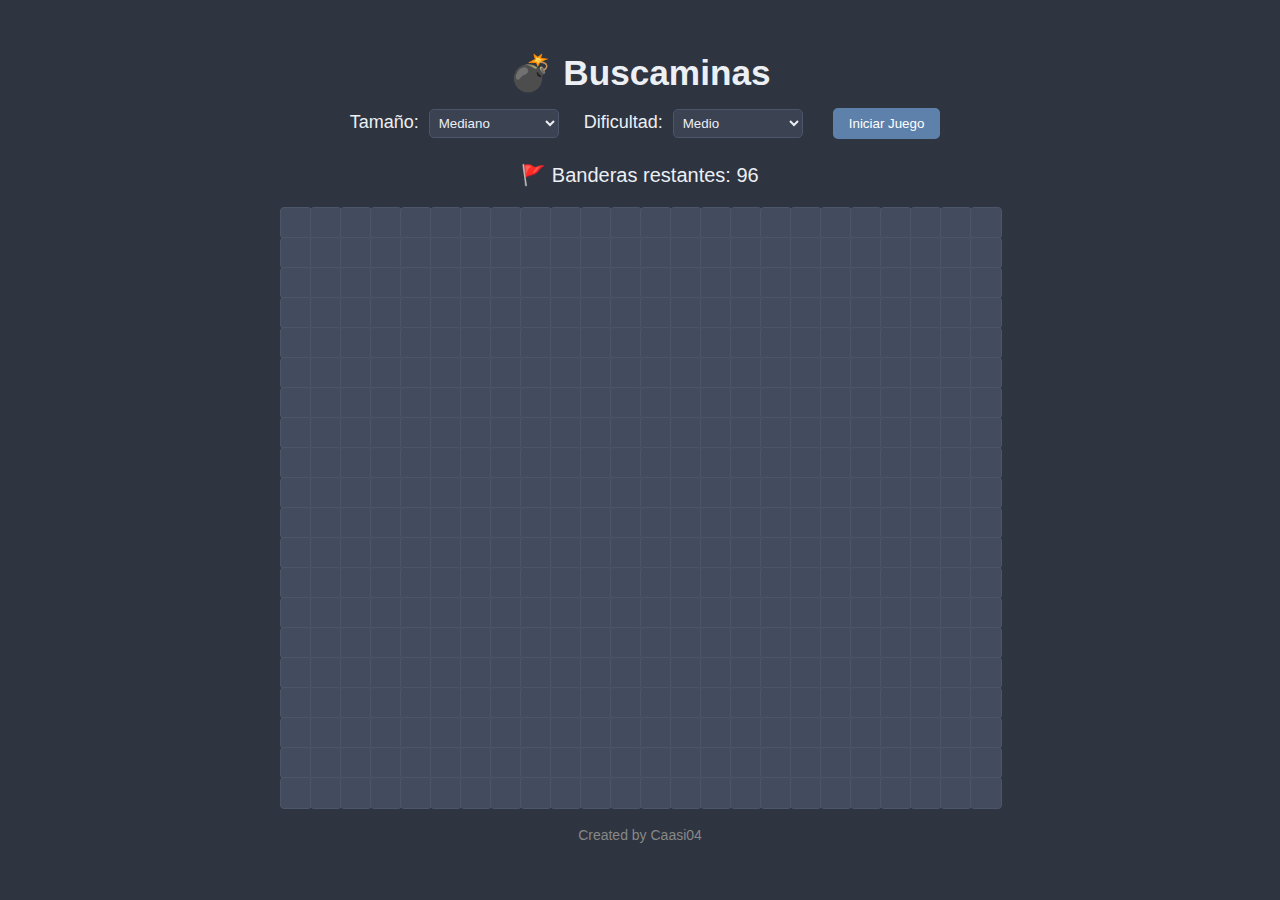
<file: buscaminas2.html>
<!DOCTYPE html>
<html lang="es">
<head>
  <meta charset="UTF-8" />
  <meta name="viewport" content="width=device-width, initial-scale=1" />
  <title>Buscaminas</title>
  <link rel="icon" href="data:image/svg+xml,<svg xmlns=%22http://www.w3.org/2000/svg%22 viewBox=%220 0 16 16%22><text y=%2214%22 font-size=%2216%22>💣</text></svg>">
  <style>
    /* ... Mismos estilos que ya tienes ... */
    /* Solo cambiamos el título, el icono y lo relacionado a dificultad personalizada. */

    body {
      font-family: 'Segoe UI', Tahoma, Geneva, Verdana, sans-serif;
      background-color: #2e3440;
      color: #eceff4;
      text-align: center;
      padding: 20px;
    }

    h1 {
      font-size: 2.2em;
      margin-bottom: 10px;
    }

    #config {
      margin-bottom: 20px;
      font-size: 18px;
    }

    #config label {
      margin: 5px 10px;
    }

    #config select, #config input {
      padding: 5px;
      border-radius: 5px;
      border: 1px solid #4c566a;
      background: #3b4252;
      color: #eceff4;
      margin-left: 5px;
      min-width: 130px;
    }

    #config button {
      padding: 8px 16px;
      border: none;
      border-radius: 5px;
      background-color: #5e81ac;
      color: white;
      cursor: pointer;
      transition: background 0.3s;
      margin-left: 15px;
    }

    #config button:hover {
      background-color: #81a1c1;
    }

    #board {
      display: grid;
      justify-content: center;
      margin-top: 20px;
      user-select: none;
    }

    .cell {
      width: 30px;
      height: 30px;
      border: 1px solid #4c566a;
      display: flex;
      align-items: center;
      justify-content: center;
      font-weight: bold;
      font-size: 16px;
      background-color: #434c5e;
      color: #eceff4;
      cursor: pointer;
      transition: background 0.2s, transform 0.1s;
      border-radius: 4px;
    }

    .cell:hover {
      background-color: #5e81ac;
      transform: scale(1.05);
    }

    .cell.open {
      background-color: #d8dee9;
      color: #2e3440;
      cursor: default;
      transform: none;
    }

    .cell.flag {
      background-color: #bf616a;
      color: #eceff4;
    }

    .cell.question {
      background-color: #ebcb8b;
      color: #2e3440;
    }

    .cell.open[data-adjacent="1"] { color: #5e81ac; }
    .cell.open[data-adjacent="2"] { color: #a3be8c; }
    .cell.open[data-adjacent="3"] { color: #d08770; }
    .cell.open[data-adjacent="4"] { color: #b48ead; }
    .cell.open[data-adjacent="5"] { color: #bf616a; }
    .cell.open[data-adjacent="6"] { color: #88c0d0; }
    .cell.open[data-adjacent="7"] { color: #81a1c1; }
    .cell.open[data-adjacent="8"] { color: #8fbcbb; }

    #flagCounter {
      font-size: 20px;
      margin-top: 10px;
    }

    .explosion {
      animation: explode 0.4s forwards;
    }

    @keyframes explode {
      0% { background-color: red; transform: scale(1); }
      50% { background-color: orange; transform: scale(1.5); }
      100% { background-color: black; transform: scale(0.8); }
    }

    .mine-release {
      animation: release 2s ease-in-out forwards;
    }

    .mine-flower {
        animation: bloom 1s ease-in-out forwards;
        font-size: 20px;
    }

@keyframes bloom {
  0% {
    transform: scale(0.3) rotate(0deg);
    opacity: 0.2;
    color: #e5e9f0;
  }
  50% {
    transform: scale(1.3) rotate(180deg);
    opacity: 1;
    color: #a3be8c;
  }
  100% {
    transform: scale(1) rotate(360deg);
    color: #ebcb8b;
  }
}


    @keyframes release {
      0% { transform: translateY(0); opacity: 1; }
      100% { transform: translateY(-200px); opacity: 0; }
    }

    #customSettings {
      margin-top: 10px;
      display: none;
    }
  </style>
</head>
<body>
  <h1>💣 Buscaminas</h1>

  <div id="config">
    <label>
      Tamaño:
      <select id="boardSize" onchange="onBoardSizeChange()">
        <option value="small">Pequeño</option>
        <option value="medium" selected>Mediano</option>
        <option value="large">Grande</option>
        <option value="huge">Enorme</option>
        <option value="custom">Personalizado</option>
      </select>
    </label>

    <label id="difficultyLabel">
      Dificultad:
      <select id="difficulty">
        <option value="easy">Fácil</option>
        <option value="medium" selected>Medio</option>
        <option value="hard">Difícil</option>
        <option value="extreme">Extremo</option>
      </select>
    </label>

    <div id="customSettings">
      <label>
        Ancho:
        <input type="number" id="customWidth" min="5" max="60" value="15" />
      </label>
      <label>
        Alto:
        <input type="number" id="customHeight" min="5" max="45" value="12" />
      </label>
      <label id="customMinesLabel" style="display: none;">
        Minas:
        <input type="number" id="customMines" min="1" value="20" />
      </label>
    </div>

    <button onclick="startGame()">Iniciar Juego</button>
  </div>

  <div id="flagCounter">🚩 Banderas restantes: <span id="flagsLeft">0</span></div>
  <div id="board"></div>

  <script>
    let board = [];
    let mineCount = 10;
    let flagsLeft = 10;
    let gameOver = false;
    let firstClick = true;
    let cellsOpened = 0;

    const boardSizes = {
      small: 15,
      medium: 24,
      large: 36,
      huge: 48
    };

    const difficultyRatios = {
      easy: 0.10,
      medium: 0.20,
      hard: 0.30,
      extreme: 0.45
    };

    function onBoardSizeChange() {
      const size = document.getElementById('boardSize').value;
      const customSettings = document.getElementById('customSettings');
      const difficultyLabel = document.getElementById('difficultyLabel');
      const minesLabel = document.getElementById('customMinesLabel');

      if (size === 'custom') {
        customSettings.style.display = 'inline-block';
        difficultyLabel.style.display = 'none';
        minesLabel.style.display = 'inline-block';
      } else {
        customSettings.style.display = 'none';
        difficultyLabel.style.display = 'inline-block';
        minesLabel.style.display = 'none';
      }
    }

    function startGame() {
      let width, height;
      const size = document.getElementById('boardSize').value;

      if (size === 'custom') {
        width = parseInt(document.getElementById('customWidth').value);
        height = parseInt(document.getElementById('customHeight').value);
        mineCount = parseInt(document.getElementById('customMines').value);
      } else {
        width = boardSizes[size];
        height = Math.ceil(width * 0.8);
        const difficulty = document.getElementById('difficulty').value;
        const ratio = difficultyRatios[difficulty];
        mineCount = Math.round(width * height * ratio);
      }

      if (mineCount >= width * height) mineCount = width * height - 1;
      if (mineCount < 1) mineCount = 1;

      flagsLeft = mineCount;
      gameOver = false;
      firstClick = true;
      cellsOpened = 0;

      document.getElementById('flagsLeft').innerText = flagsLeft;

      const boardEl = document.getElementById('board');
      boardEl.innerHTML = '';
      boardEl.style.gridTemplateColumns = `repeat(${width}, 30px)`;
      boardEl.style.gridTemplateRows = `repeat(${height}, 30px)`;

      board = [];

      for (let r = 0; r < height; r++) {
        board[r] = [];
        for (let c = 0; c < width; c++) {
          const cell = {
            row: r,
            col: c,
            mine: false,
            opened: false,
            flagged: false,
            question: false,
            element: document.createElement('div'),
            adjacent: 0
          };

          cell.element.classList.add('cell');
          cell.element.addEventListener('click', () => handleLeftClick(cell));
          cell.element.addEventListener('contextmenu', (e) => {
            e.preventDefault();
            handleRightClick(cell);
          });

          boardEl.appendChild(cell.element);
          board[r][c] = cell;
        }
      }
    }

    function placeMines(excludeRow, excludeCol) {
      let placed = 0;
      const rows = board.length;
      const cols = board[0].length;

      while (placed < mineCount) {
        const r = Math.floor(Math.random() * rows);
        const c = Math.floor(Math.random() * cols);

        const isExcluded = Math.abs(r - excludeRow) <= 1 && Math.abs(c - excludeCol) <= 1;

        if (!board[r][c].mine && !isExcluded) {
          board[r][c].mine = true;
          placed++;
        }
      }

      for (let r = 0; r < rows; r++) {
        for (let c = 0; c < cols; c++) {
          board[r][c].adjacent = countAdjacentMines(r, c);
        }
      }
    }

    function countAdjacentMines(r, c) {
      let count = 0;
      for (let i = -1; i <= 1; i++) {
        for (let j = -1; j <= 1; j++) {
          const nr = r + i;
          const nc = c + j;
          if (nr >= 0 && nr < board.length && nc >= 0 && nc < board[0].length && board[nr][nc].mine) {
            count++;
          }
        }
      }
      return count;
    }

    function handleLeftClick(cell) {
      if (gameOver || cell.opened || cell.flagged) return;

      if (firstClick) {
        placeMines(cell.row, cell.col);
        firstClick = false;
      }

      openCell(cell);

      if (cell.mine) {
        cell.element.classList.add('explosion');
        cell.element.innerText = '💣';
        endGame(false);
      }

      if (checkWin()) {
        endGame(true);
      }
    }

    function openCell(cell) {
      if (cell.opened || cell.flagged) return;

      cell.opened = true;
      cell.element.classList.add('open');
      cell.element.classList.remove('flag', 'question');
      cell.element.innerText = '';
      cell.element.dataset.adjacent = cell.adjacent;

      if (!cell.mine) cellsOpened++;

      if (cell.adjacent > 0) {
        cell.element.innerText = cell.adjacent;
      } else {
        openSurrounding(cell.row, cell.col);
      }
    }

    function openSurrounding(r, c) {
      for (let i = -1; i <= 1; i++) {
        for (let j = -1; j <= 1; j++) {
          const nr = r + i;
          const nc = c + j;
          if (nr >= 0 && nr < board.length && nc >= 0 && nc < board[0].length) {
            const neighbor = board[nr][nc];
            if (!neighbor.opened && !neighbor.mine && !neighbor.flagged) {
              openCell(neighbor);
            }
          }
        }
      }
    }

    function handleRightClick(cell) {
      if (gameOver || cell.opened) return;

      if (!cell.flagged && !cell.question && flagsLeft > 0) {
        cell.flagged = true;
        cell.element.innerText = '🚩';
        cell.element.classList.add('flag');
        flagsLeft--;
      } else if (cell.flagged) {
        cell.flagged = false;
        cell.question = true;
        cell.element.innerText = '?';
        cell.element.classList.remove('flag');
        cell.element.classList.add('question');
        flagsLeft++;
      } else if (cell.question) {
        cell.question = false;
        cell.element.innerText = '';
        cell.element.classList.remove('question');
      }

      document.getElementById('flagsLeft').innerText = flagsLeft;
    }

    function checkWin() {
      const total = board.length * board[0].length;
      return total - mineCount === cellsOpened;
    }

    function endGame(won) {
        gameOver = true;
        if (!won) {
            for (let r = 0; r < board.length; r++) {
            for (let c = 0; c < board[0].length; c++) {
                const cell = board[r][c];
                if (cell.mine) {
                cell.element.innerText = '💣';
                cell.element.classList.add('mine-release');
                cell.element.classList.remove('flag', 'question');
                } else if (cell.flagged) {
                cell.element.innerText = '❌';
                cell.element.classList.remove('flag');
                }
            }
            }
        } else {
            if (won) {
                for (let r = 0; r < board.length; r++) {
                    for (let c = 0; c < board[0].length; c++) {
                    const cell = board[r][c];
                        if (cell.mine) {
                            cell.element.innerText = '🌸';
                            cell.element.classList.add('mine-flower');
                            cell.element.classList.remove('flag', 'question');
                        }
                    }
                }           
            }
        }
    }

    window.onload = () => {
      onBoardSizeChange();
      startGame();
    };
  </script>
    <footer style="margin-top: 20px; font-size: 14px; color: #888;">
    Created by Caasi04
    </footer> 
</body>
</html>
</file>
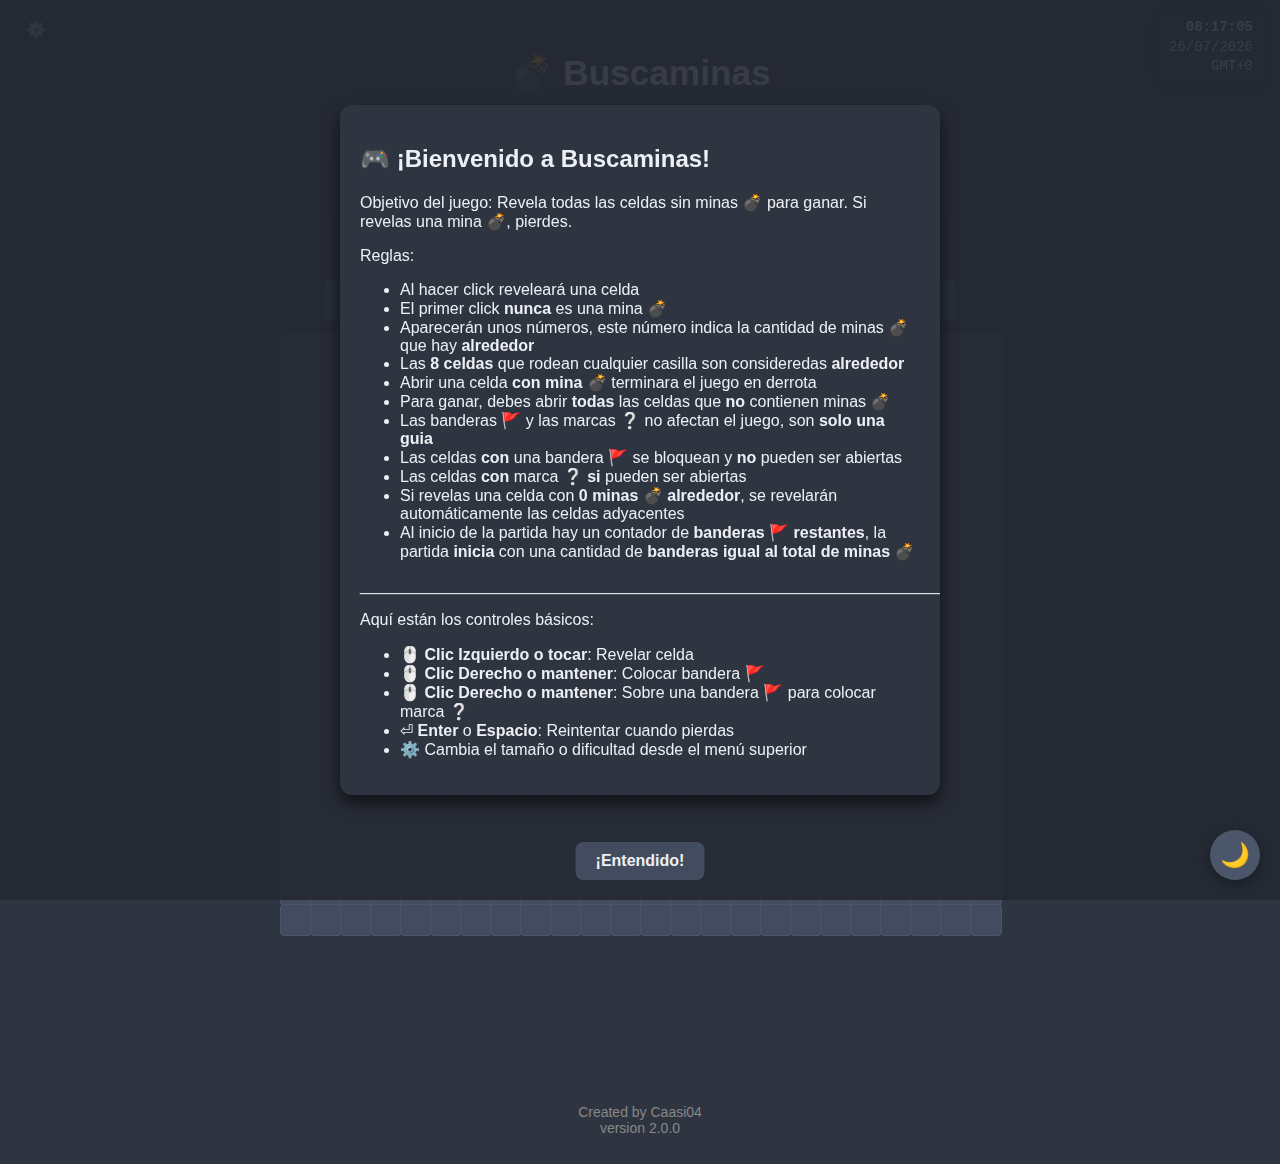
<file: index2.html>
<!DOCTYPE html>
<html lang="es">
<head>
  <meta charset="UTF-8" />
  <meta name="viewport" content="width=device-width, initial-scale=1, maximum-scale=5, user-scalable=yes">

  <title>Buscaminas</title>
  <link rel="icon" href="data:image/svg+xml,<svg xmlns=%22http://www.w3.org/2000/svg%22 viewBox=%220 0 16 16%22><text y=%2214%22 font-size=%2216%22>💣</text></svg>">
  <link rel="stylesheet" href="style.css">

</head>
<body>
  <!-- Contenedor del botón Configuraciones -->
<div class="config-container">

  <!-- Botón Configuraciones -->
  <button class="config-button" id="config-button" aria-haspopup="true" aria-expanded="false">
    ⚙️
  </button>

  <!-- Dropdown con opciones -->
  <div class="config-dropdown" id="config-dropdown" role="menu" aria-label="Opciones de configuración">
    <button id="patch-notes-button" role="menuitem" tabindex="0">
      Notas de parche
    </button>
  </div>
</div>

<!-- Modal para Notas de parche -->
<div class="config-modal config-patch-notes-modal" id="patch-notes-modal" role="dialog" aria-modal="true" aria-labelledby="patch-notes-title" tabindex="-1" style="display: none;">

  <div class="config-modal-content">
    <h2 id="patch-notes-title">Notas de parche</h2>
    <div class="patch-notes-content">
      <!-- Aquí puedes poner el contenido real de las notas -->
       <p>Versión 2.0.0 <br>
        - Adaptación total para dispositivos moviles <br>
        - Arreglo de un bug que no cambiaba totalmente al pasar al modo claro.<br>
        - Ahora si la pantalla es muy pequeña, el tablero se ajusta a la pantalla.<br>
        - Mejoras en la interfaz de usuario.<br>
        - Se redujo el tiempo necesario para colocar una bandera o marca a 0.2 segundos en dispositivos moviles.<br>
        - Corrección de varios errores menores.<br>
        - Mejoras en el rendimiento general del juego.<br>
        - Optimización del código para una mejor mantenibilidad.<br>
        - Mejoras en la accesibilidad.<br>
        - Mejoras en la compatibilidad con navegadores.<br>
        - El mensaje inicial ahora se puede scrollear si es necesario.<br>
        - Se ocultaron las barras de desplazamiento en el mensaje inicial y en el tablero para una apariencia más limpia.<br>
        - Cambio al orden de presentación de las notas de parche.<br>
      </p>
      <br><br>
      <p>Versión 1.3.3 <br>
        - Creación de botón para configuraciones, el cual solo muestra las notas de parche.
      </p>
      <br><br>
      <p>Versión 1.3.2 <br>
        - Disponibilidad de un botón para alternar el modo oscuro y claro.
      </p>
      
      
      
    </div>
    <button class="config-close-btn" id="close-patch-notes-btn">Cerrar</button>
  </div>
</div>


  <h1>💣 Buscaminas</h1>

  <div id="config">
    <label>
      Tamaño:
      <select id="boardSize" onchange="onBoardSizeChange()">
        <option value="mini">Mini</option>
        <option value="small">Pequeño</option>
        <option value="medium" selected>Mediano</option>
        <option value="large">Grande</option>
        <option value="huge">Enorme</option>
        <option value="insane">Insano</option>
        <option value="custom">Personalizado</option>
      </select>
    </label>

    <label id="difficultyLabel">
      Dificultad:
      <select id="difficulty">
        <option value="Veasy">Muy Fácil</option>
        <option value="easy" >Fácil</option>
        <option value="normal"selected>Normal</option>
        <option value="hard">Difícil</option>
        <option value="extreme">Extremo</option>
        <option value="insane">Insano</option>
      </select>
    </label>

    <div id="customSettings">
      <label>
        Ancho:
        <input type="number" id="customWidth" min="5" value="15" />
      </label>
      <label>
        Alto:
        <input type="number" id="customHeight" min="5" value="12" />
      </label>
      <label id="customMinesLabel" style="display: none;">
        Minas:
        <input type="number" id="customMines" min="1" value="20" />
      </label>
    </div>

    
  </div>

  <div id="gameStatusBar">
    <div id="flagCounter">🚩 Banderas restantes: <span id="flagsLeft">0</span></div>
    <div id="timer">⏱ Tiempo: <span id="timeElapsed">00:00:00</span></div>
  </div>
  <div id="totalTimer">⏱ Tiempo total jugado: <span id="totalTime">00:00:00</span></div>
  <div id="attemptCounter">🎮 Intentos realizados: <span id="attempts">0</span></div>

  <button id="retryButton" onclick="retryGame()" style="display:none; margin-top: 10px;">🔁 Volver a intentar</button>
  <!-- Barra de consejos -->
  <div id="tipBar" style="margin-top: 15px; font-style: italic; font-size: 16px; color: #bdb8b7;">
    Consejo: Para colocar una bandera 🚩, haz clic derecho en una celda.
  </div>

  <!-- Ventana modal, oculta al principio -->
  <div id="welcomeModal" class="modal" style="display: flex;">
    <div class="modal-content">
      <h2>🎮 ¡Bienvenido a Buscaminas!</h2>

    <p>
      Objetivo del juego: Revela todas las celdas sin minas 💣 para ganar. Si revelas una mina 💣, pierdes.
    </p>
    <p>
      Reglas:
    </p>
    <ul style="text-align: left;">
      <li>Al hacer click reveleará una celda</li>
      <li>El primer click <strong>nunca</strong> es una mina 💣</li>
      <li>Aparecerán unos números, este número indica la cantidad de minas 💣 que hay <strong>alrededor</strong></li>
      <li>Las <strong>8 celdas</strong> que rodean cualquier casilla son consideredas <strong>alrededor</strong></li>
      <li>Abrir una celda <strong>con mina 💣</strong> terminara el juego en derrota</li>
      <li>Para ganar, debes abrir <strong>todas</strong> las celdas que <strong>no</strong> contienen minas 💣</li>
      <li>Las banderas 🚩 y las marcas ❔ no afectan el juego, son <strong>solo una guia</strong></li>
      <li>Las celdas <strong>con</strong> una bandera 🚩 se bloquean y <strong>no</strong> pueden ser abiertas</li>
      <li>Las celdas <strong>con</strong> marca ❔ <strong>si</strong> pueden ser abiertas</li>
      <li>Si revelas una celda con <strong>0 minas 💣 alrededor</strong>, se revelarán automáticamente las celdas adyacentes</li>
      <li>Al inicio de la partida hay un contador de <strong>banderas 🚩 restantes</strong>, la partida <strong>inicia</strong> con una cantidad de <strong>banderas igual al total de minas 💣</strong></li>
    </ul>
    <p>
      _________________________________________________________________________________
    </p>
    <p>
      Aquí están los controles básicos:
    </p>
    <ul style="text-align: left;">
      <li>🖱️ <strong>Clic Izquierdo o tocar</strong>: Revelar celda</li>
      <li>🖱️ <strong>Clic Derecho o mantener</strong>: Colocar bandera 🚩</li>
      <li>🖱️ <strong>Clic Derecho o mantener</strong>: Sobre una bandera 🚩 para colocar marca ❔ </li>
      <li>⏎ <strong>Enter</strong> o <strong>Espacio</strong>: Reintentar cuando pierdas</li>
      <li>⚙️ Cambia el tamaño o dificultad desde el menú superior</li>
    </ul>
      <button id="closeModalBtn">¡Entendido!</button>
    </div>
  </div>

  <div id="board-container">
    <div id="board"></div>
  </div>
  

  <footer style="margin-top: 20px; font-size: 14px; color: #888;">
    Created by Caasi04
    <br />
    version 2.0.0
  </footer>
  <div id="clockOverlay"></div>
 
  <button id="themeToggle" title="Cambiar tema">🌙</button>
  <script src="script.js"></script>
</body>
</html>
</file>
<file: style.css>
/* ======= ESTILOS GENERALES ======= */
body {
    font-family: 'Segoe UI', Tahoma, Geneva, Verdana, sans-serif;
    background-color: #2e3440;
    color: #eceff4;
    text-align: center;
    padding: 20px;
}
/* Aplicar transición suave a todo el body y elementos importantes en cambio de tema */
body, body * {
  transition: background-color 0.4s ease, color 0.4s ease, border-color 0.4s ease;
}

h1 {
    font-size: 2.2em;
    margin-bottom: 10px;
}

#config {
    margin-bottom: 20px;
    font-size: 18px;
}

#config label {
    margin: 5px 10px;
}

/* Contenedor del modal */
#welcomeModal {
  display: flex; /* inicialmente visible, cambia a none al cerrar */
  position: fixed;
  top: 0;
  left: 0;
  width: 100vw;
  height: 100vh;
  background-color: rgba(35, 40, 50, 0.9);
  justify-content: center;
  align-items: center;
  z-index: 1200;
  overflow-y: auto;   /* scroll vertical */
  overflow-x: hidden; /* NO scroll horizontal */
  -webkit-overflow-scrolling: touch;
}

/* Contenido del modal */
#welcomeModal .modal-content {
  position: relative;
  max-width: 90%;
  max-height: 90%;
  background-color: #2e3440;
  padding: 20px;
  border-radius: 12px;
  overflow-y: auto;   /* scroll vertical si el contenido es alto */
  overflow-x: hidden; /* bloquear scroll horizontal */
  box-sizing: border-box;
}

/* Botón flotante de cerrar */
#welcomeModal #closeModalBtn {
  position: fixed;
  bottom: 20px;       /* distancia desde el borde inferior */
  left: 50%;
  transform: translateX(-50%);
  z-index: 1300;
  padding: 10px 20px;
  font-size: 16px;
  background-color: #434c5e;
  color: #eceff4;
  border: none;
  border-radius: 8px;
  cursor: pointer;
}


#config select, #config input {
    padding: 5px;
    border-radius: 5px;
    border: 1px solid #4c566a;
    background: #3b4252;
    color: #eceff4;
    margin-left: 5px;
    min-width: 130px;
}

#config button {
    padding: 8px 16px;
    border: none;
    border-radius: 5px;
    background-color: #5e81ac;
    color: white;
    cursor: pointer;
    transition: background 0.3s;
    margin-left: 15px;
}

#config button:hover {
    background-color: #81a1c1;
}

/* ======= TABLERO ======= */
#board-container {
  width: 100%;
  height: calc(100vh - 150px);
  overflow: auto;              /* permite scroll en móviles */
  -webkit-overflow-scrolling: touch;
  display: block;              /* no usar flex */
  text-align: center;          /* centra horizontalmente el board */
}

#board {
  display: grid;
  width: fit-content;          /* solo ocupa el espacio de las celdas */
  height: fit-content;
  margin: auto;                /* centra si cabe en el contenedor */
  user-select: none;
  transform-origin: top left;
}

/* ======= FEEDBACK MODAL ======= */
#feedback-modal {
  display: none; /* inicialmente oculto */
  position: fixed;
  top: 0;
  left: 0;
  width: 100vw;
  height: 100vh;
  background-color: rgba(35, 40, 50, 0.9);
  display: flex;
  justify-content: center;
  align-items: center;
  z-index: 1200;
  user-select: none;
  overflow-y: auto;
  padding: 20px;
  box-sizing: border-box;
}

#feedback-modal .modal-content {
  background-color: #323b49;
  color: #dfe3e8;
  padding: 25px 30px;
  border-radius: 15px;
  max-width: 400px;
  width: 90%;
  max-height: 80vh;
  overflow-y: auto;
  overflow-x: hidden;
  box-shadow: 0 0 25px rgba(30, 60, 110, 0.9);
  text-align: left;
  font-size: 16px;
  font-weight: 500;
  position: relative;
}

#feedback-modal h2 {
  color: #7da2c9;
  font-weight: 700;
  font-size: 1.8em;
  margin-bottom: 15px;
}

#feedback-modal label {
  display: block;
  margin-top: 12px;
  margin-bottom: 6px;
  font-weight: 600;
}

#feedback-modal input,
#feedback-modal textarea {
  width: 100%;
  padding: 8px 10px;
  border-radius: 8px;
  border: 1px solid #4c566a;
  background-color: #3b4252;
  color: #eceff4;
  font-size: 14px;
  box-sizing: border-box;
  resize: vertical;
  transition: border-color 0.3s, background-color 0.3s;
}

#feedback-modal input:focus,
#feedback-modal textarea:focus {
  outline: none;
  border-color: #5e81ac;
  background-color: #434c5e;
}

#feedback-modal button {
  margin-top: 15px;
  width: 100%;
  padding: 10px 0;
  background-color: #5e81ac;
  color: white;
  font-weight: 600;
  border: none;
  border-radius: 8px;
  cursor: pointer;
  transition: background-color 0.3s;
}

#feedback-modal button:hover {
  background-color: #81a1c1;
}



/* ======= CELDAS ======= */
.cell {
    width: min(30px, 8vw);
    height: min(30px, 8vw);
    border: 1px solid #4c566a;
    display: flex;
    align-items: center;
    justify-content: center;
    font-weight: bold;
    font-size: 16px;
    background-color: #434c5e;
    color: #eceff4;
    cursor: pointer;
    transition: background 0.2s, transform 0.1s;
    border-radius: 4px;
}

.cell:hover {
    background-color: #5e81ac;
    transform: scale(1.05);
}

.cell.open {
    background-color: #d8dee9;
    color: #2e3440;
    cursor: default;
    transform: none;
}

.cell.flag {
    background-color: #bf616a;
    color: #eceff4;
}

.cell.question {
    background-color: #ebcb8b;
    color: #2e3440;
}

.cell.open[data-adjacent="1"] { color: #5e81ac; }
.cell.open[data-adjacent="2"] { color: #a3be8c; }
.cell.open[data-adjacent="3"] { color: #d08770; }
.cell.open[data-adjacent="4"] { color: #b48ead; }
.cell.open[data-adjacent="5"] { color: #bf616a; }
.cell.open[data-adjacent="6"] { color: #88c0d0; }
.cell.open[data-adjacent="7"] { color: #81a1c1; }
.cell.open[data-adjacent="8"] { color: #8fbcbb; }

/* ======= ESTADOS Y ANIMACIONES ======= */
#flagCounter {
    font-size: 20px;
    margin-top: 10px;
}

.mine-flower {
    animation: bloom 1s ease-in-out forwards;
    font-size: 20px;
}

@keyframes bloom {
    0% { transform: scale(0.3) rotate(0deg); opacity: 0.2; color: #e5e9f0; }
    50% { transform: scale(1.3) rotate(180deg); opacity: 1; color: #a3be8c; }
    100% { transform: scale(1) rotate(360deg); color: #ebcb8b; }
}

.mine-transform {
    animation: explodeTransform 0.8s ease-in-out forwards;
    font-size: 22px;
}

@keyframes explodeTransform {
    0% { transform: scale(1); }
    50% { transform: scale(1.8); }
    100% { transform: scale(1); }
}

#customSettings {
    margin-top: 10px;
    display: none;
}

#timer {
    font-size: 20px;
    margin-top: 10px;
}

#retryButton {
    padding: 8px 16px;
    background-color: #d08770;
    border: none;
    border-radius: 5px;
    color: white;
    cursor: pointer;
    transition: background 0.3s;
}

#retryButton:hover {
    background-color: #e5a476;
}

#attemptCounter {
    font-size: 18px;
    margin-top: 5px;
}

/* ======= BARRAS E INTERFAZ ======= */
#clockOverlay {
    position: fixed;
    top: 10px;
    right: 15px;
    background-color: rgba(46, 52, 64, 0.9);
    color: #eceff4;
    font-size: 14px;
    font-family: monospace;
    padding: 8px 12px;
    border-radius: 8px;
    z-index: 1000;
    text-align: right;
    line-height: 1.4;
    box-shadow: 0 0 10px rgba(0, 0, 0, 0.5);
}

#gameStatusBar {
    position: sticky;
    top: 0;
    z-index: 999;
    background-color: rgba(46, 52, 64, 0.95);
    padding: 8px 12px;  /* 🔹 mínimo padding vertical */
    border-bottom: 1px solid #4c566a;
    display: flex;
    flex-direction: column;
    align-items: center;
    gap: 0;
    font-size: 20px;
    line-height: 1;
}

#gameStatusBar > div {
    margin: 0;
    padding: 0;
    line-height: 1;
}





#tipBar {
    background-color: #4c566a;
    color: #d8dee9;
    padding: 10px 15px;
    font-weight: 600;
    border-radius: 5px;
    user-select: none;
    margin-bottom: 15px;
    max-width: 600px;
    margin-left: auto;
    margin-right: auto;
    box-shadow: 0 0 8px rgba(76, 86, 106, 0.7);
}

/* ======= MODAL ======= */
.modal {
  position: fixed;
  top: 0;
  left: 0;
  width: 100vw;
  height: 100vh;
  background-color: rgba(46, 52, 64, 0.85);
  display: flex;
  justify-content: center;
  align-items: flex-start;
  z-index: 10000;
  overflow-y: auto;
  padding: 20px; /* 🔹 espacio alrededor de la ventana */
  box-sizing: border-box; /* 🔹 evita que el padding "rompa" el tamaño */

  /* Ocultar scrollbar en la capa oscura si aparece */
  -ms-overflow-style: none;  
  scrollbar-width: none;
}
.modal::-webkit-scrollbar {
  display: none;
}

.modal-content {
  background-color: #3b4252;
  color: #eceff4;
  width: 600px;
  max-width: 90vw;  /* 🔹 deja espacio a los lados */
  padding: 25px 30px;
  border-radius: 12px;
  box-shadow: 0 8px 16px rgba(0,0,0,0.6);
  margin: 20px auto; /* 🔹 centra y separa arriba/abajo */
  text-align: left;
  font-size: 16px;
  font-weight: 500;
  max-height: 90vh;
  overflow-y: auto;

  /* Ocultar scrollbar dentro de la caja */
  -ms-overflow-style: none;  
  scrollbar-width: none;
}
.modal-content::-webkit-scrollbar {
  display: none;
}


.config-modal-content {
  position: relative;
  width: 90%;
  max-width: 600px;
  background-color: #2e3440;
  padding: 20px;
  border-radius: 12px;
  color: #eceff4;
  display: flex;
  flex-direction: column;
  max-height: 80vh;
}

.patch-notes-content {
  overflow-y: auto;
  flex: 1; /* ocupa todo el espacio disponible */
  margin-bottom: 50px; /* deja espacio para el botón flotante */
}

.config-close-btn {
  position: absolute;
  bottom: 10px;
  left: 50%;
  transform: translateX(-50%);
  padding: 8px 16px;
  background-color: #434c5e;
  border: none;
  border-radius: 8px;
  color: #eceff4;
  cursor: pointer;
  z-index: 10;
}


/* ======= BOTÓN DE TEMA ======= */
#themeToggle {
    position: fixed;
    bottom: 20px;
    right: 20px;
    background-color: #4c566a;
    color: #eceff4;
    border: none;
    border-radius: 50%;
    width: 50px;
    height: 50px;
    font-size: 24px;
    cursor: pointer;
    box-shadow: 0 4px 12px rgba(0,0,0,0.3);
    transition: background-color 0.3s, transform 0.3s;
    z-index: 10000;
}

#themeToggle:hover {
    background-color: #5e81ac;
    transform: rotate(20deg) scale(1.1);
}

/* ======= MODO CLARO ======= */
body.light-mode {
    background-color: #f4f4f4;
    color: #2e3440;
}
body.light-mode #patch-notes-modal {
  background-color: #fff;
  color: #2e3440;
}

body.light-mode #patch-notes-title {
  color: #2e3440 !important;
}
/* ======= CELDAS ======= */
body.light-mode .cell {
    background-color: #c2c1c1;
    color: #2e3440;
    border: 1px solid #a0aec0;
}

body.light-mode .cell.open {
    background-color: #e5e7eb;
}


/* ======= MODO CLARO FEEDBACK ======= */
body.light-mode #feedback-modal {
  background-color: rgba(255, 255, 255, 0.9);
}

body.light-mode #feedback-modal .modal-content {
  background-color: #ffffff;
  color: #2e3440;
}

body.light-mode #feedback-modal input,
body.light-mode #feedback-modal textarea {
  background-color: #e5e7eb;
  color: #2e3440;
  border: 1px solid #a0aec0;
}

body.light-mode #feedback-modal input:focus,
body.light-mode #feedback-modal textarea:focus {
  border-color: #4c8ed9;
  background-color: #ffffff;
}

body.light-mode #feedback-modal button {
  background-color: #4c8ed9;
  color: white;
}

body.light-mode #feedback-modal button:hover {
  background-color: #6da9e8;
}


/* ======= Bienvenida ======= */
/* Modo claro - Welcome Modal */
body.light-mode #welcomeModal {
    background-color: rgba(255, 255, 255, 0.95); /* fondo claro */
}

body.light-mode #welcomeModal .modal-content {
    background-color: #ffffff; /* contenedor blanco */
    color: #2e3440;           /* texto oscuro */
}

/* Forzar todos los elementos de texto dentro del modal */
body.light-mode #welcomeModal .modal-content h2,
body.light-mode #welcomeModal .modal-content h3,
body.light-mode #welcomeModal .modal-content p,
body.light-mode #welcomeModal .modal-content li,
body.light-mode #welcomeModal .modal-content ul,
body.light-mode #welcomeModal .modal-content strong {
    color: #2e3440;
}

/* Botón */
body.light-mode #welcomeModal #closeModalBtn {
    background-color: #4c8ed9;
    color: white;
}

body.light-mode #welcomeModal #closeModalBtn:hover {
    background-color: #6da9e8;
}

/* Separadores */
body.light-mode #welcomeModal .separator {
    border-top: 2px solid #c0c0c0;
}

/* ======= CONFIGURACIÓN ======= */
body.light-mode .config-container #config-button {
    background-color: #aaaaaa; /* Color del boton con engranaje */
    color: #2e3440;
    border: 1px solid #a0aec0;
}

body.light-mode .config-container #config-button:hover {
    background-color: #d1d5db;
}


/* ======= DROPDOWN ======= */
body.light-mode #config-dropdown {
    background-color: #f3f4f6; 
    color: #2e3440;
    border: 1px solid #cbd5e0;
    box-shadow: 0 4px 8px rgba(0,0,0,0.15);
}

body.light-mode #config-dropdown button {
    background: transparent;
    color: #2e3440;
    border: none;
}

body.light-mode #config-dropdown button:hover {
    background-color: #e5e7eb;
}

/* ======= INPUTS Y SELECTS ======= */
body.light-mode #config select,
body.light-mode #config input {
    background: #e5e7eb;
    color: #2e3440;
    border: 1px solid #a0aec0;
}

/* ======= BOTONES ======= */
body.light-mode #config button {
    background-color: #4c8ed9;
    color: white;
}

body.light-mode #config button:hover {
    background-color: #6da9e8;
}

/* ======= BARRAS Y OVERLAYS ======= */
body.light-mode #gameStatusBar {
    background-color: rgba(220, 220, 220, 0.95);
    border-bottom: 1px solid #cbd5e0;
    color: #2e3440;
}

body.light-mode #tipBar {
    background-color: #f0f0f0;
    color: #2e3440;
}

body.light-mode #clockOverlay {
    background-color: rgba(230, 230, 230, 0.9);
    color: #2e3440;
}

/* ======= MODALES ======= */
body.light-mode .modal-content {
    background-color: #ffffff;
    color: #2e3440;
}

/* ======= TOGGLE DE TEMA ======= */
body.light-mode #themeToggle {
    background-color: #dcdcdc;
    color: #2e3440;
}

body.light-mode #themeToggle:hover {
    background-color: #a0aec0;
}

/* ======= CONTENEDORES GENERALES ======= */
body.light-mode .config-container {
    background-color: transparent; /* o gris muy claro */
}
/* Modo claro - Patch Notes Modal */
body.light-mode #patch-notes-modal {
    background-color: rgba(255, 255, 255, 0.60); /* fondo claro y sólido */
}

body.light-mode #patch-notes-modal .modal-content,
body.light-mode #patch-notes-modal .config-modal-content {
    background-color: #ffffff; /* contenedores internos también claros */
    color: #2e3440;           /* texto oscuro */
}

body.light-mode #patch-notes-modal h2#patch-notes-title,
body.light-mode #patch-notes-modal h3,
body.light-mode #patch-notes-modal p {
    color: #2e3440; /* todos los títulos y párrafos del modal */
}

body.light-mode #patch-notes-modal #close-patch-notes-btn {
    background-color: #4c8ed9;
    color: white;
}

body.light-mode #patch-notes-modal #close-patch-notes-btn:hover {
    background-color: #6da9e8;
}



/* ======= CONFIG MENÚ ======= */
.config-container {
  position: fixed;
  top: 10px;
  left: 10px;
  z-index: 1100;
  font-family: 'Segoe UI', Tahoma, Geneva, Verdana, sans-serif;
}

.config-container #config-button {
  background-color: #323b49;
  color: #dfe3e8;
  border: none;
  padding: 10px 16px;
  font-size: 16px;
  cursor: pointer;
  border-radius: 12px;
  user-select: none;
  transition: background-color 0.3s ease;
}

.config-container #config-button:hover,
.config-container #config-button:focus {
  background-color: #4a5d88;
  outline: none;
}

.config-container #config-dropdown {
  display: none;
  flex-direction: column;
  margin-top: 5px;
  background-color: #323b49;
  border-radius: 12px;
  box-shadow: 0 4px 12px rgba(0, 0, 0, 0.75);
  min-width: 180px;
  padding: 5px 0;
  user-select: none;
  position: absolute;
  left: 0;
  z-index: 1150;
}

.config-container #config-dropdown button {
    background-color: transparent;
    border: none;
    color: #dfe3e8;
    padding: 12px 24px;
    text-align: left;
    cursor: pointer;
    font-size: 16px;
    width: auto;
    min-width: 180px;
    line-height: 1.4;
    border-radius: 10px;
    margin: 5px 10px;
    white-space: normal;
}

.config-container #config-dropdown button:hover,
.config-container #config-dropdown button:focus {
  background-color: #4a5d88;
  outline: none;
}

/* ======= PATCH NOTES MODAL ======= */
#patch-notes-modal {
  display: none;
  position: fixed;
  top: 0;
  left: 0;
  width: 100vw;
  height: 100vh;
  background-color: rgba(35, 40, 50, 0.9);
  display: flex;
  justify-content: center;
  align-items: center;
  z-index: 1200;
  user-select: none;
}

#patch-notes-modal .modal-content {
  background-color: #323b49;
  color: #dfe3e8;
  padding: 25px 30px;
  border-radius: 15px;
  max-width: 400px;
  width: 90%;
  max-height: 80vh;        /* máximo alto visible */
  overflow-y: auto;         /* scroll vertical */
  overflow-x: hidden;       /* sin scroll horizontal */
  box-shadow: 0 0 25px rgba(30, 60, 110, 0.9);
  text-align: left;
  font-size: 16px;
  font-weight: 500;
  user-select: text;
  position: relative;       /* necesario para el botón flotante */
}

#patch-notes-modal h2 {
  color: #7da2c9;
  font-weight: 700;
  font-size: 1.8em;
  margin-bottom: 15px;
}

#closeModalBtn {
    display: block;
    margin: 20px auto 0 auto; /* Centra horizontalmente y espacio arriba */
    padding: 15px 30px;
    background-color: #5e81ac;
    border: none;
    border-radius: 8px;
    color: white;
    font-weight: 600;
    cursor: pointer;
    transition: background-color 0.3s;
    width: fit-content; /* Ajusta ancho al contenido */
}

#closeModalBtn:hover {
    background-color: #81a1c1;
}

#patch-notes-modal #close-patch-notes-btn {
  position: fixed;
  bottom: 20px;       /* distancia desde el borde inferior */
  left: 50%;
  transform: translateX(-50%);
  z-index: 1300;
  padding: 10px 20px;
  font-size: 16px;
  background-color: #434c5e;
  color: #eceff4;
  border: none;
  border-radius: 8px;
  cursor: pointer;
}
.separator {
  border: none;
  border-top: 2px solid #4c566a;  /* color de la línea */
  margin: 15px 0;                 /* separación arriba y abajo */
  width: 100%;                      /* ancho de la línea */
  border-radius: 2px;              /* bordes suaves */
}


#patch-notes-modal #close-patch-notes-btn:hover {
  background-color: #5c72b1;
}

/* ======= RESPONSIVE ======= */
@media (max-width: 600px) {
  body { padding: 10px; font-size: 14px; }
  h1 { font-size: 1.5em; margin-bottom: 8px; }

  #config {
    font-size: 16px;
    display: flex;
    flex-wrap: wrap;
    justify-content: center;
    gap: 8px;
  }

  #config label, 
  #config select, 
  #config input,
  #config button {
    margin: 5px 5px 5px 0;
    min-width: 100px;
    font-size: 14px;
  }

  #board-container {
  width: 100%;
  height: calc(100vh - 150px);
  overflow: auto;
  -webkit-overflow-scrolling: touch;
  touch-action: pinch-zoom pan-x pan-y;
  overscroll-behavior: contain;

  display: block;          /* ⚠️ cambiar de flex a block */
  text-align: center;      /* centrado horizontal del tablero */

  /* Ocultar scrollbar */
  -ms-overflow-style: none;  /* IE y Edge */
  scrollbar-width: none;     /* Firefox */
}

#board-container::-webkit-scrollbar {
  display: none; /* Chrome, Safari, Opera */
}
 #board {
  display: inline-grid;           /* inline para respetar el centrado */
  grid-template-columns: repeat(var(--board-width), 30px);  /* ancho fijo por celda */
  grid-template-rows: repeat(var(--board-height), 30px);    /* alto fijo por celda */
  margin: 15px auto 0 auto;       /* centrado horizontal y margen superior */
  user-select: none;
  transform-origin: top left;
  min-width: max-content;
  min-height: max-content;
}


  .cell {
    width: 25px;
    height: 25px;
    font-size: 14px;
  }

  #flagCounter, #timer, #attemptCounter { font-size: 16px; }
  #gameStatusBar { font-size: 16px; gap: 20px; padding: 6px 8px; }
  #clockOverlay { font-size: 12px; padding: 6px 8px; top: 5px; right: 8px; }

  .modal-content { width: 90%; padding: 20px 15px; font-size: 14px; }
  .config-container { top: 5px; left: 5px; }
  .config-container #config-button { padding: 8px 12px; font-size: 14px; }
  .config-container #config-dropdown { min-width: 140px; padding: 4px 0; }
  .config-container #config-dropdown button { font-size: 13px; padding: 8px 16px; margin: 2px 5px; }
  #themeToggle { width: 40px; height: 40px; font-size: 20px; bottom: 15px; right: 15px; }
  #patch-notes-modal .modal-content { width: 100%; padding: 20px 15px; font-size: 14px; }
}

.patch-notes-content {
  max-height: 70vh; /* altura máxima relativa a la pantalla */
  overflow-y: auto; /* scroll vertical */
  padding-right: 10px; /* espacio para scrollbar oculto */
}
</file>
